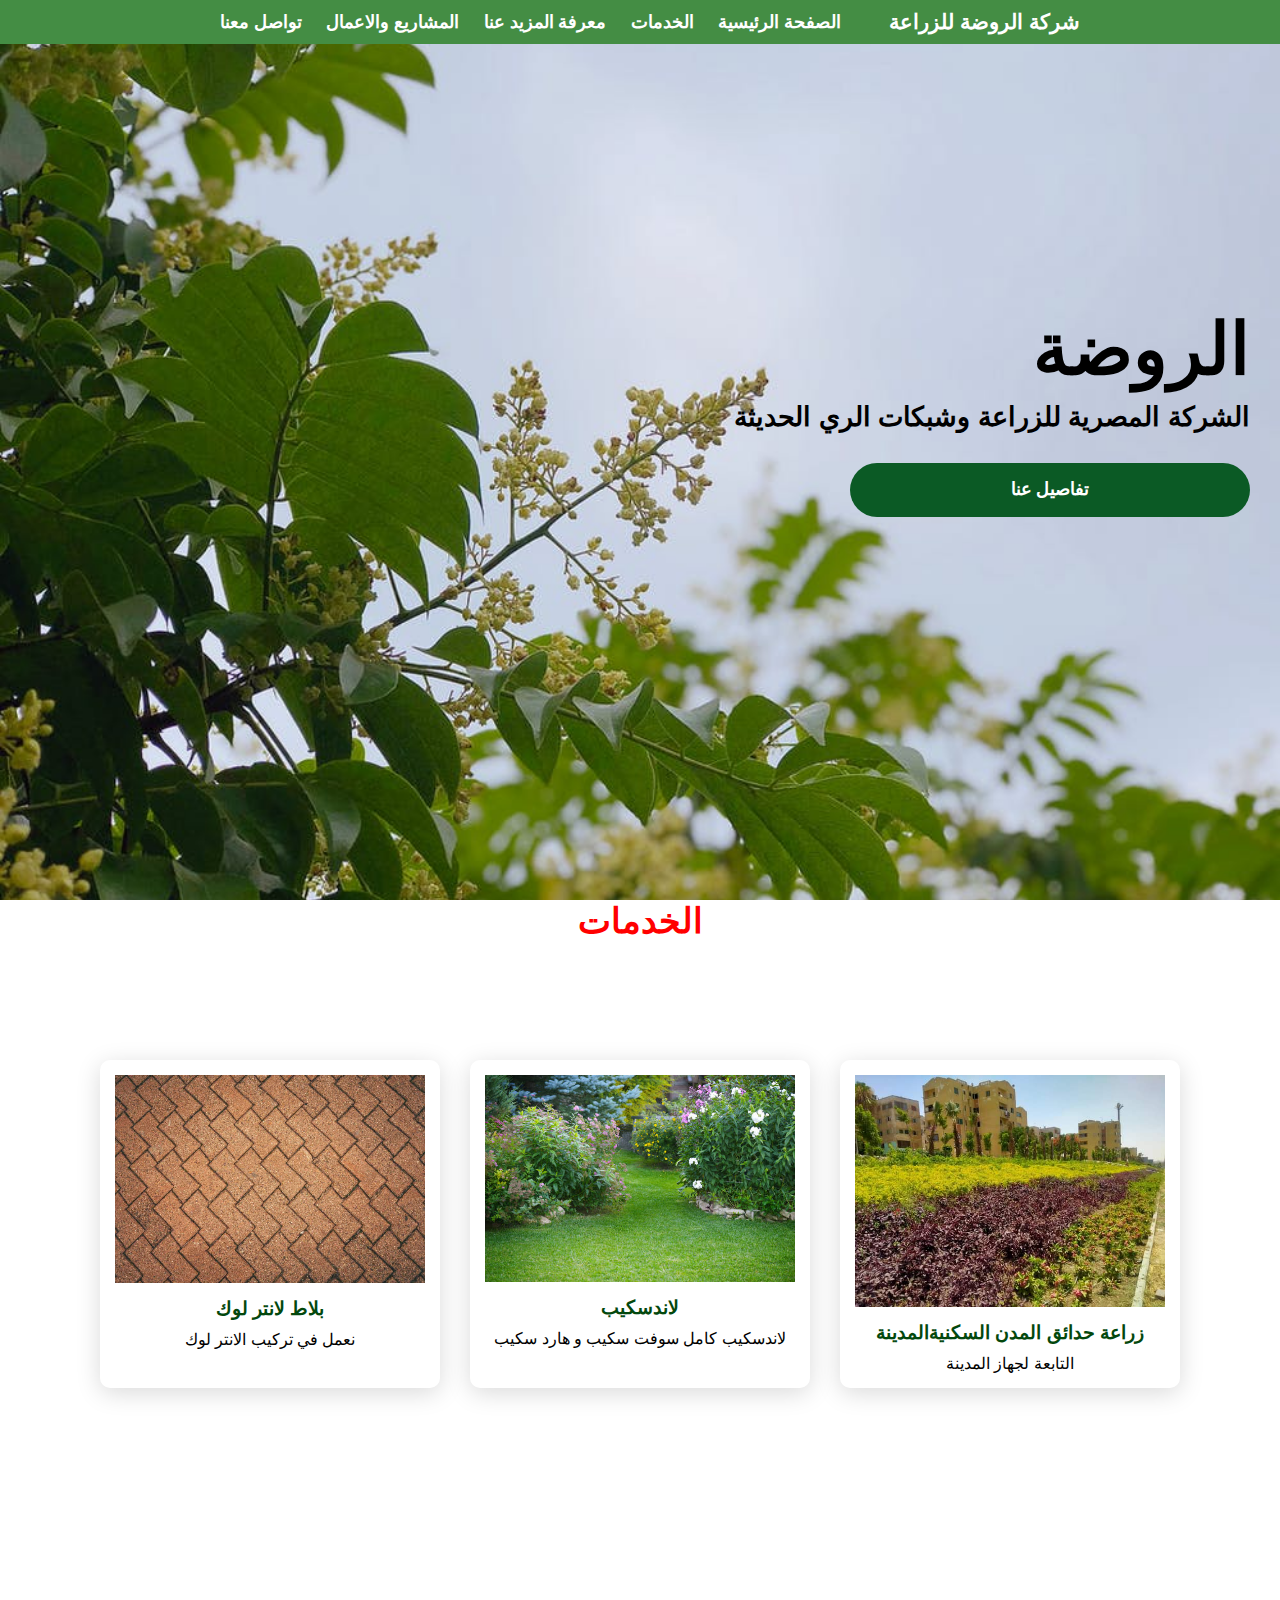
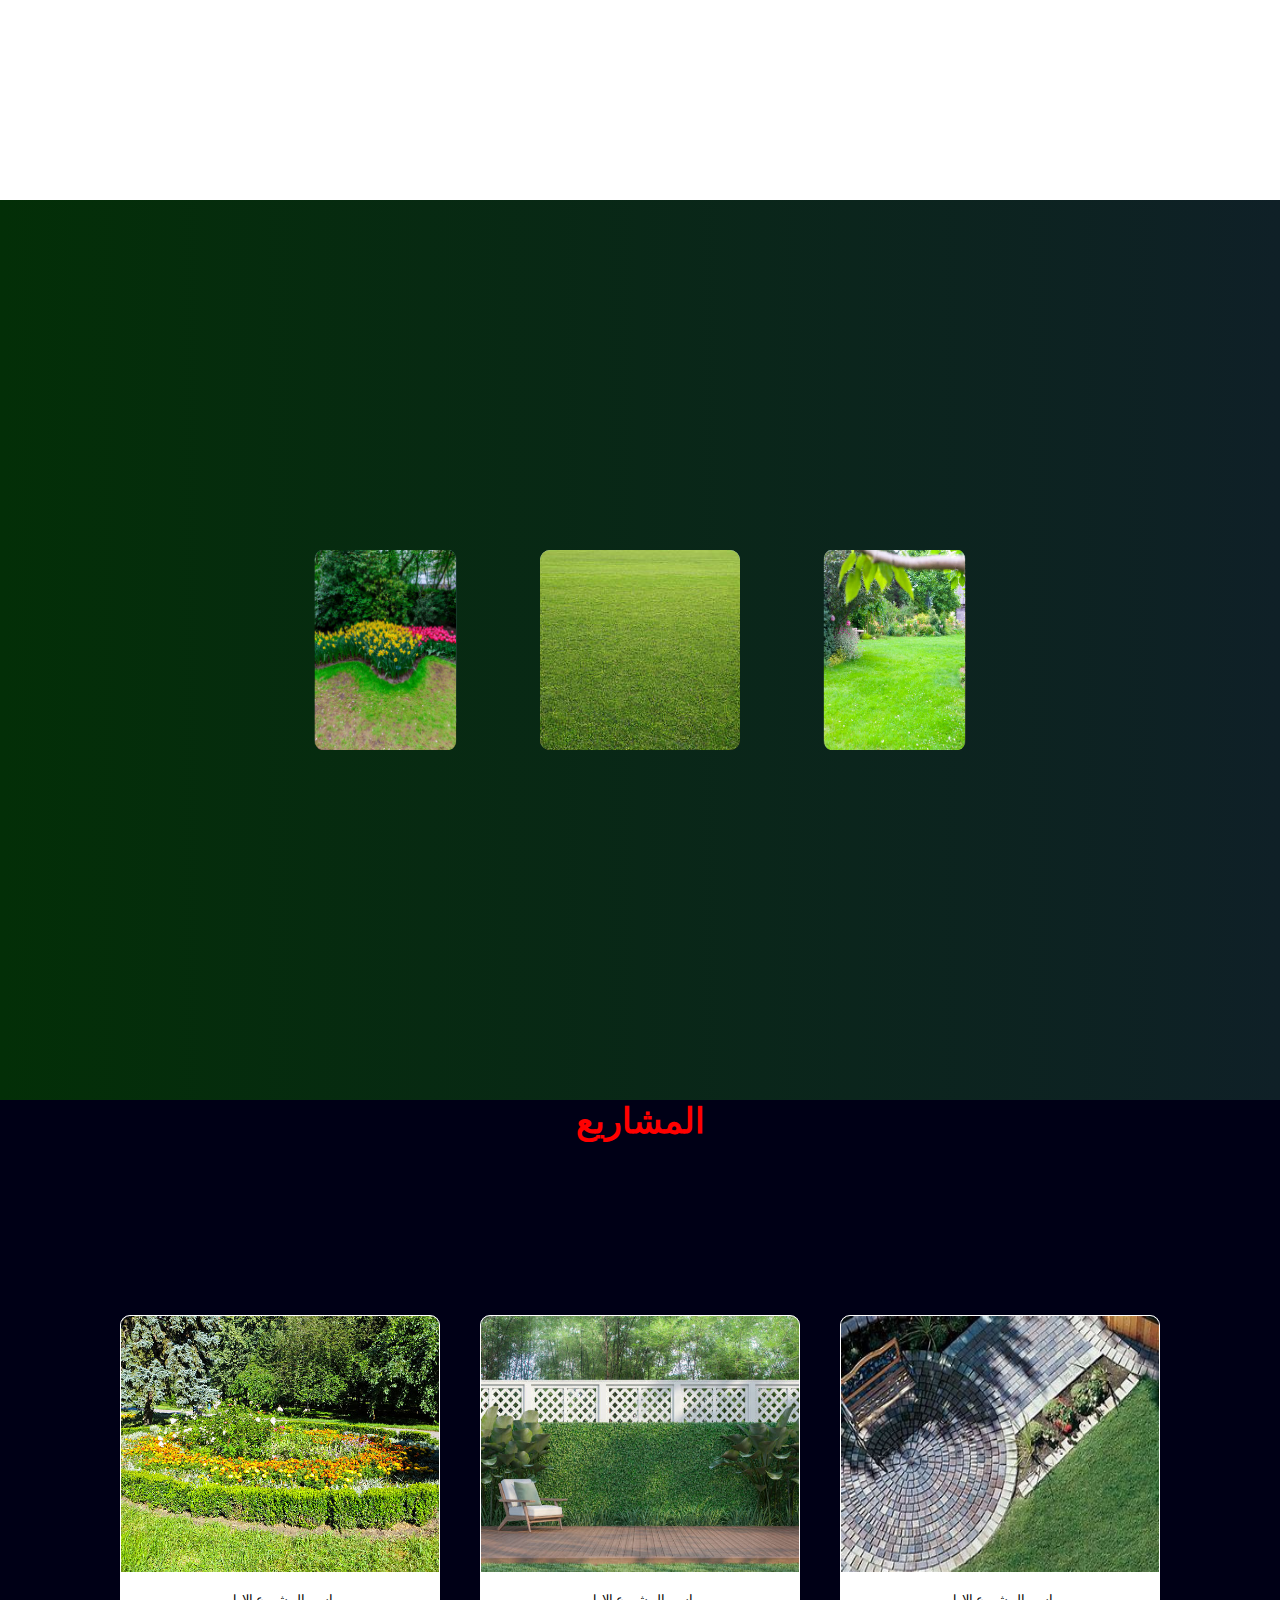
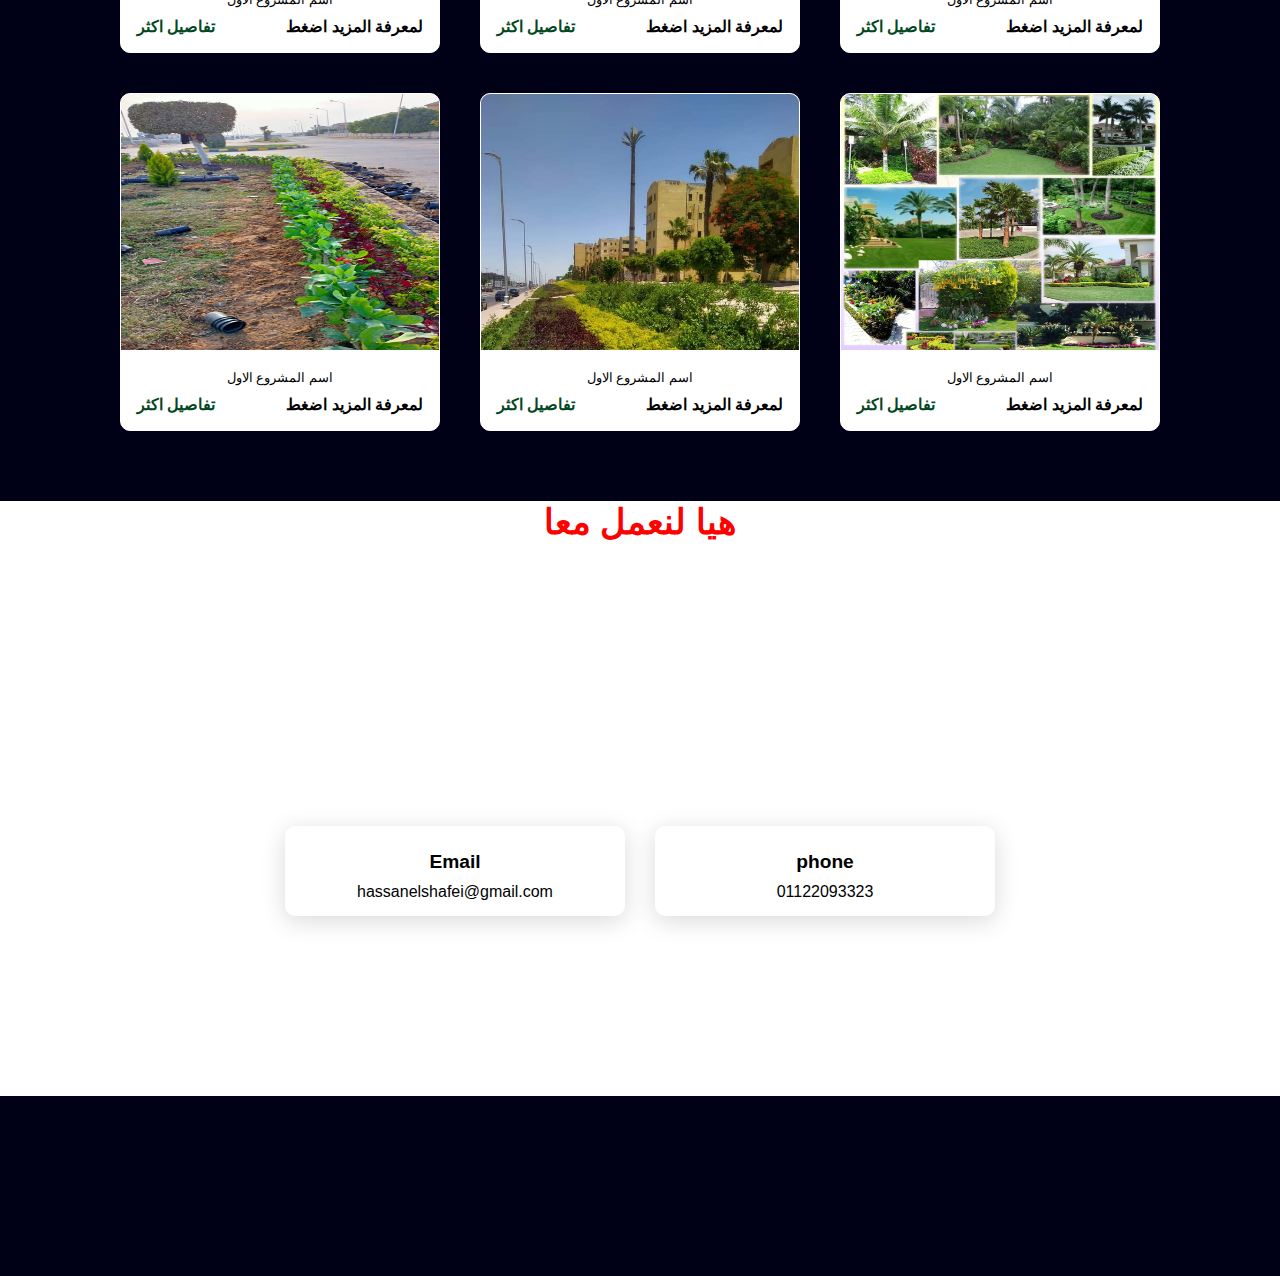
<file: index.html>
<!DOCTYPE html>
<html lang="ar" dir="rtl">
<head>
    <meta charset="UTF-8">
    <meta http-equiv="X-UA-Compatible" content="IE=edge">
    <meta name="viewport" content="width=device-width, initial-scale=1.0">
    <link rel="stylesheet" href="https://cdnjs.cloudflare.com/ajax/libs/font-awesome/6.1.2/css/all.min.css"
    integrity="sha512-1sCRPdkRXhBV2PBLUdRb4tMg1w2YPf37qatUFeS7zlBy7jJI8Lf4VHwWfZZfpXtYSLy85pkm9GaYVYMfw5BC1A==" 
    crossorigin="anonymous" referrerpolicy="no-referrer" />
    <link rel="stylesheet" href="style.css">
    <title> شركة الروضة للزراعة  </title>
</head>
<body>




    



    <header>
        <a class="logo" href="#">شركة الروضة للزراعة     <i class="fa-solid fa-seedling"></i></a>
        <nav class="navigation">
            <a href="#home">الصفحة الرئيسية</a>
            <a href="#services">الخدمات</a>
            <a href="about.html">معرفة المزيد عنا</a>
            <a href="#projects  ">المشاريع والاعمال</a>
            <a href="#contact">تواصل معنا</a>
        </nav> 
    <section class="Animated-Menu" id="nimated-Menu">
        <div class="navigation-2">
            <div class="toggle"><span></span></div>
            <ul>
                <li style="--i:0"><a href="#">الصفحة الرئيسية</a></li>
                <li style="--i:1"><a href="#services">الخدمات</a></li>
                <li style="--i:2"><a href="#projects">المشاريع</a></li>
                <li style="--i:3"><a href="about.html">معرفة المزيد عنا </a></li>
                <li style="--i:4"><a href="#contact">تواصل معنا</a></li>
            </ul>
        </div>
    </section>

    </header>




    <section class="main" id="home">
        <div>
            <h2>  الروضة     <i class="fa-solid fa-seedling"></i>   </h2>
            <h3>  الشركة المصرية  للزراعة وشبكات الري الحديثة</h3>

            
            <a class="main-btn" href="#projects">تفاصيل عنا</a>

            <div class="social-icons">
            
            <a href="https://www.facebook.com/hassan.aboamo.902"><i class="fa-brands fa-facebook-square" title="facebook"></i></a>
            <a href="https://www.linkedin.com/in/hassan-mohamed-881b81236"><i class="fa-brands fa-linkedin" title="linkedin"></i></a>
            <a href="https://mail.google.com/mail/u/0/?hl=en&msclkid=61a67191ad4211ec983540228a58e479#inbox"><i class="fa-solid fa-m" title="gmail"></i></a> 
            <a href="   https://wsend.co/201122093323"><i class="fa-brands fa-whatsapp-square" title="whatsapp Business"></i></a>
            
        </div>
            
        </div>

    </section>


    <section class="services" id="services">
        
    <h1 class="title">الخدمات</h1>
    <div class="content">

            <div class="card">
        <div class="images">
            <img src="img/13.jpeg" alt="">
        </div>
        <div class="info">
            <h3>زراعة حدائق المدن السكنيةالمدينة </h3>
            <p>التابعة لجهاز المدينة </p>
        </div>
            </div>

            
            <div class="card">
            <div class="images">
                <img src="img/com3.jpg" alt="">
            </div>
            <div class="info">
                <h3>لاندسكيب </h3>
                <p>لاندسكيب كامل سوفت سكيب و هارد سكيب </p>
            </div>
                </div>

            <div class="card">
            <div class="images">
                <img src="img/interlock.webp" alt="">
            </div>
            <div class="info">
                <h3>بلاط لانتر لوك</h3>
                <p>نعمل في تركيب الانتر لوك </p>
            </div>
                </div>
    
    </div>


    </section> 

    <section class="project-img" id="project">

        <div class="slider">
            <span style="--i:1;" ><img src="img/com2.jpg" alt=""></span>
            <span style="--i:2;" ><img src="img/com3.jpg" alt=""></span>
            <span style="--i:3;" ><img src="img/1.jpeg" alt=""></span>
            <span style="--i:4;" ><img src="img/13.jpeg" alt=""></span>
            <span style="--i:5;" ><img src="img/14.jpeg" alt=""></span>
            <span style="--i:6;" ><img src="img/land8.jpg" alt=""></span>
            <span style="--i:7;" ><img src="img/com4.jpg" alt=""></span>
            <span style="--i:8;" ><img src="img/land9.jpg" alt=""></span>
        </div>
    </section>


    

    <section class="projects" id="projects">
        <h2 class="title">المشاريع </h2>
        <div class="content">


            <div class="project-card">
                <div class="project-image">
                <img src="img/lock.jpg" alt="">
                </div>
                <div class="project-info">
                    <p class="project-category" >اسم المشروع الاول</p>
                    <strong class="project-title">
                        <span> لمعرفة المزيد اضغط</span>
                        <a href="#" class="more-details"> تفاصيل اكثر</a>
                    </strong>
                </div>
            </div>
            
            <div class="project-card">
                <div class="project-image">
                    <img src="img/land11.jpg" alt="">
                </div>
                <div class="project-info">
                    <p class="project-category" >اسم المشروع الاول</p>
                    <strong class="project-title">
                        <span> لمعرفة المزيد اضغط</span>
                        <a href="#" class="more-details"> تفاصيل اكثر</a>
                    </strong>
                </div>
            </div>
            
            <div class="project-card">
            <div class="project-image">
                <img src="img/com1.jpg" alt="">
            </div>
            <div class="project-info">
                <p class="project-category" >اسم المشروع الاول</p>
                <strong class="project-title">
                    <span> لمعرفة المزيد اضغط</span>
                    <a href="#" class="more-details"> تفاصيل اكثر</a>
                </strong>
            </div>
        </div>
            
            <div class="project-card">
            <div class="project-image">
                <img src="img/10.jpeg" alt="">
            </div>
            <div class="project-info">
                <p class="project-category" >اسم المشروع الاول</p>
                <strong class="project-title">
                    <span> لمعرفة المزيد اضغط</span>
                    <a href="#" class="more-details"> تفاصيل اكثر</a>
                </strong>
            </div>
        </div>
                
        <div class="project-card">
            <div class="project-image">
                <img src="img/14.jpeg" alt="">
            </div>
            <div class="project-info">
                <p class="project-category" >اسم المشروع الاول</p>
                <strong class="project-title">
                    <span> لمعرفة المزيد اضغط</span>
                    <a href="#" class="more-details"> تفاصيل اكثر</a>
                </strong>
            </div>
        </div>
            
        <div class="project-card">
            <div class="project-image">
                <img src="img/8.jpeg" alt="">
            </div>
            <div class="project-info">
                <p class="project-category" >اسم المشروع الاول</p>
                <strong class="project-title">
                    <span> لمعرفة المزيد اضغط</span>
                    <a href="#" class="more-details"> تفاصيل اكثر</a>
                </strong>
            </div>
        </div>
            


        </div>
    </section>

    <section class="cards-contact" id="contact">
        <h2 class="title">هيا لنعمل معا</h2>

        <div class="contact">
        
        <div class="card">   
            <div class="icon">
                <a href="https://wsend.co/201122093323"> <i class="fa-solid fa-phone"></i></a>
            </div>
            <div class="info">
                <h3>phone</h3>
                <p>01122093323</p>
            </div>

                </div>
        
                <div class="card">
            <div class="icon">
                <a href="https://mail.google.com/mail/u/0/?hl=en&msclkid=61a67191ad4211ec983540228a58e479#inbox"><i class="fa-solid fa-envelope"></i></a>
            </div>
            <div class="info">
                <h3>Email</h3>
                <p>hassanelshafei@gmail.com</p>
            </div>

                </div>

        
        
            </div>

        </div>

    </section>

    <footer class="footer">
        <div class="social-icons">  
        <a href="https://www.facebook.com/hassan.aboamo.902"><i class="fa-brands fa-facebook-square" title="facebook"></i></a>
        <a href="https://www.linkedin.com/in/hassan-mohamed-881b81236"><i class="fa-brands fa-linkedin" title="linkedin"></i></a>
        <a href="https://mail.google.com/mail/u/0/?hl=en&msclkid=61a67191ad4211ec983540228a58e479#inbox"><i class="fa-solid fa-m" title="gmail"></i></a> 
        <a href="   https://wsend.co/201122093323"><i class="fa-brands fa-whatsapp-square" title="whatsapp Business"></i></a>
        
        </div>
    </footer>



        <!----
        <div class="container">
            <div class="slider-body">
                <div class="slider-arrows">
                <div  id="arrow-l" class="arrow arrow-left"></div>
                <div  id="arrow-r" class="arrow arrow-right"></div>
            </div>
            </div>  
                <div id="slider" class="owl-carouse1 ow1-thim-loaded
                ow1-drag">
                



                https://wsend.co/201122093323

                https://mail.google.com/mail/u/0/?hl=en&msclkid=61a67191ad4211ec983540228a58e479#inbox







                <div class="slider-items">
                <div class="slider-img-body">
                    <img src="img/zahr.jpg" alt="" class=
                    "slider-img">
                </div>
                <div class="slider-info">
                    <h3 class="slider-date" >2022</h3>
                    <h1 class="slider-title">Lorem, ipsum.</h1>
                    <h2 class="slider-suptitle">
                        Lorem ipsum dolor sit.
                    </h2>
                    <p class="slider-description">Lorem ipsum dolor sit amet
                        consectetur adipisicing elit. Quo, ex.
                        </p>
                        <div class="slider-link-body">
                            <a href="#" class="slider-link">
                                more
                            </a>
                        </div>
                </div>
                </div>


                <div class="slider-items">
                <div class="slider-img-body">
                    <img src="img/zahr.jpg" alt="" class=
                    "slider-img">
                </div>
                <div class="slider-info">
                    <h3 class="slider-date" >2022</h3>
                    <h1 class="slider-title">Lorem, ipsum.</h1>
                    <h2 class="slider-suptitle">
                        Lorem ipsum dolor sit.
                    </h2>
                    <p class="slider-description">Lorem ipsum dolor sit amet
                            consectetur adipisicing elit. Quo, ex.
                        </p>
                        <div class="slider-link-body">
                            <a href="#" class="slider-link">
                                more
                            </a>
                        </div>
            </div>
                </div>



                <div class="slider-items">
                <div class="slider-img-body">
                    <img src="img/zahr.jpg" alt="" class=
                    "slider-img">
                </div>
                <div class="slider-info">
                    <h3 class="slider-date" >2022</h3>
                    <h1 class="slider-title">Lorem, ipsum.</h1>
                    <h2 class="slider-suptitle">
                        Lorem ipsum dolor sit.
                    </h2>
                    <p class="slider-description">Lorem ipsum dolor sit amet
                        consectetur adipisicing elit. Quo, ex.
                        </p>
                        <div class="slider-link-body">
                            <a href="#" class="slider-link">
                                more
                            </a>
                        </div>
                </div>
                </div>






                <div class="slider-items">
                <div class="slider-img-body">
                    <img src="img/zahr.jpg" alt="" class=
                    "slider-img">
                </div>
                <div class="slider-info">
                    <h3 class="slider-date" >2022</h3>
                    <h1 class="slider-title">Lorem, ipsum.</h1>
                    <h2 class="slider-suptitle">
                        Lorem ipsum dolor sit.
                    </h2>
                    <p class="slider-description">Lorem ipsum dolor sit amet
                            consectetur adipisicing elit. Quo, ex.
                        </p>
                        <div class="slider-link-body">
                            <a href="#" class="slider-link">
                                more
                            </a>
                        </div>
                </div>
                </div>
            









                </div>
        </div>
        
        

    -->



    <script src="main.js"></script>
</body>
</html>
</file>
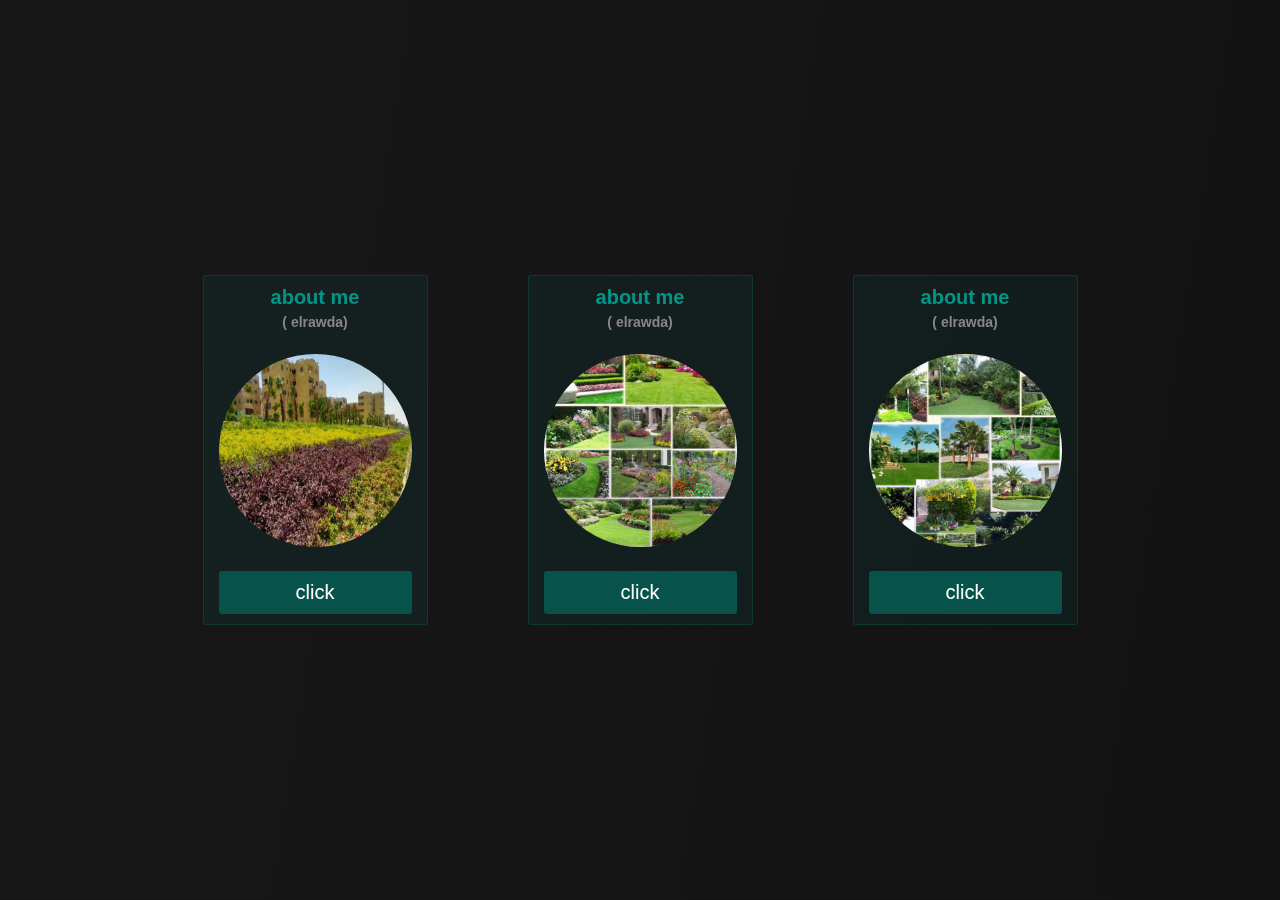
<file: about.html>
<!DOCTYPE html>
<html lang="ar" dir="rtl">
<head>
    <meta charset="UTF-8">
    <meta http-equiv="X-UA-Compatible" content="IE=edge">
    <meta name="viewport" content="width=device-width, initial-scale=1.0">
    <link rel="stylesheet" href="https://cdnjs.cloudflare.com/ajax/libs/font-awesome/6.1.2/css/all.min.css"
        integrity="sha512-1sCRPdkRXhBV2PBLUdRb4tMg1w2YPf37qatUFeS7zlBy7jJI8Lf4VHwWfZZfpXtYSLy85pkm9GaYVYMfw5BC1A==" 
    crossorigin="anonymous" referrerpolicy="no-referrer" />
    <link rel="stylesheet" href="style2.css">
    <title> about </title>
</head>
<body>

<section class="rotat">

    <div class="flip-container">
        <div class="flip">
            <div class="front"> 
                <div class="header-flip">
                    <h3 class="name">about me</h3>
                    <h4 class="lat-name">(elrawda    <i class="fa-solid fa-seedling"></i>  )</h4>
                </div>
                <div class="img-container">
                    <img src="img/10.jpeg" >
                </div>
                <a href="#" class="flip-btn">click </a>
            </div>


            <div class="back">
                <div class="header-flip-back">
                        <img src="img/land8.jpg" class="img-back ">
                    
                        <h3 class="name">about me</h3>
                </div>
                
                <ul class="info-list">
                    <li><a href=""><span>mohamed:</span> hassanelshafei</a></li>
                    <li><a href=""><span>mohamed:</span> hassanelshafei</a></li>
                    <li><a href=""><span>mohamed:</span> hassanelshafei</a></li>
                    <li><a href=""><span>mohamed:</span> hassanelshafei</a></li>
                </ul>
                <p class="discription">
                    <b>khalid</b>Lorem, ipsum dolor sit amet consectetur 
                    adipisicing elit. Reprehenderit, porro!
                </p>
                <a href="#" class="flip-btn">click </a>
            </div>
        </div>


    </div>
    
    <div class="flip-container">
        <div class="flip">
            <div class="front"> 
                <div class="header-flip">
                    <h3 class="name">about me</h3>
                    <h4 class="lat-name">(elrawda    <i class="fa-solid fa-seedling"></i>  )</h4>
                </div>
                <div class="img-container">
                    <img src="img/11.jpeg" >
                </div>
                <a href="#" class="flip-btn">click </a>
            </div>


            <div class="back">
                <div class="header-flip-back">
                        <img src="img/land8.jpg" class="img-back ">
                    
                        <h3 class="name">about me</h3>
                </div>
                
                <ul class="info-list">
                    <li><a href=""><span>mohamed:</span> hassanelshafei</a></li>
                    <li><a href=""><span>mohamed:</span> hassanelshafei</a></li>
                    <li><a href=""><span>mohamed:</span> hassanelshafei</a></li>
                    <li><a href=""><span>mohamed:</span> hassanelshafei</a></li>
                </ul>
                <p class="discription">
                    <b>khalid</b>Lorem, ipsum dolor sit amet consectetur 
                    adipisicing elit. Reprehenderit, porro!
                </p>
                <a href="#" class="flip-btn">click </a>
            </div>
        </div>


    </div>
    
    <div class="flip-container">
        <div class="flip">
            <div class="front"> 
                <div class="header-flip">
                    <h3 class="name">about me</h3>
                    <h4 class="lat-name">(elrawda    <i class="fa-solid fa-seedling"></i>  )</h4>
                </div>
                <div class="img-container">
                    <img src="img/13.jpeg" >
                </div>
                <a href="#" class="flip-btn">click </a>
            </div>


            <div class="back">
                <div class="header-flip-back">
                        <img src="img/land8.jpg" class="img-back ">
                    
                        <h3 class="name">about me</h3>
                </div>
                
                <ul class="info-list">
                    <li><a href=""><span>mohamed:</span> hassanelshafei</a></li>
                    <li><a href=""><span>mohamed:</span> hassanelshafei</a></li>
                    <li><a href=""><span>mohamed:</span> hassanelshafei</a></li>
                    <li><a href=""><span>mohamed:</span> hassanelshafei</a></li>
                </ul>
                <p class="discription">
                    <b>khalid</b>Lorem, ipsum dolor sit amet consectetur 
                    adipisicing elit. Reprehenderit, porro!
                </p>
                <a href="#" class="flip-btn">click </a>
            </div>
        </div>


    </div>

</section>
</body>
</html>
</file>
<file: style.css>
*{
    margin: 0;
    padding: 0;
    box-sizing: border-box;
    scroll-behavior: smooth;
    font-family: sans-serif;
   
 }
header{
    display: flex;
    align-items: center;
    text-align: center;
    justify-content: space-between;
    width: 100%;
    position: fixed;
    z-index: 999;
    z-index: 999;
    padding: 10px  200px;
    background-color: rgb(68, 141, 68);
}
.navigation a{
    margin-left: 20px;
    text-decoration: none;
    color: #fff;
    font-size: 1.1em;
    font-weight: 600;
}
.navigation a:hover{
    color: red;
}
.logo{
    margin-left: 20px;
    text-decoration: none;
    color: #fff;
    font-size: 1.3em;
    font-weight: 700;
}
.logo img{
    width: 25px;
    height: 25px;
    border-radius: 50%;
}
.section{
    padding: 90px 90px;

}
.main {
    width: 100%;
    padding: 30px;
    min-height: 100vh;
    display: flex;
    align-items: center ;
    background: url(img/green.jpeg);
    background-size: cover;
    background-position: center;
    background-attachment: fixed;
}

.main h2{
    color: #000;
    font-size: 4.5em;
    font-weight: 900;
    
}
.main h2 i{
    color: green;
}
.main h3{
    color: #000;
    font-size: 1.7em;
    font-weight: 800;
    letter-spacing: 1px;
    margin-top: 10px;
    margin-bottom: 30px;
}
.main-btn{
    color: #fff;
    background-color: rgb(11, 90, 37);
    text-align: center;
    text-decoration: none;
    width: 400px;
    font-size: 1.1em;
    font-weight: 600;
    display: inline-block;
    padding: 0.9375em 2.1875em;
    letter-spacing: 1px;
    border-radius: 100px;
    margin-bottom: 40px;
    transition: 0.7s ease;
}

.main-btn:hover{
    background-color: rgb(31, 206, 95);
    transform: scale(1.1);
    letter-spacing: 1px;
    border: 2px solid red;
    color: #000;
    font-size: 1.2em;
    font-weight: 600;
}
.social-icons a i{
    color:rgb(95, 16, 16);
    font-size: 2em;
    padding-right: 30px;
    transition: .4s;
    margin: 5px;
}
.social-icons a i:hover{
    transform:scale(1.2);
    color: rgb(207, 13, 13);
}

.title{
display: flex;
justify-content: center;
color: red;
font-size: 2.2em;
font-weight: 800;
margin-bottom: 30px;
padding-bottom:2.1em ;
}
.content{
    display: flex;
    justify-content: center;
    flex-direction: row;
    flex-wrap: wrap;
}
.services{
    height: 100vh;
}
.card{
    background-color: #fff;
    width: 21.25em;
    box-shadow: 0 5px 25px rgba(1, 1, 1, 15%);
    border-radius: 10px;
    padding: 15px;
    margin: 15px;
    transition: 0.7s ease;
}
.card:hover{
    transform: scale(1.1);

}
.info{
    text-align: center;
}
.card .images img{
  width: 100%;
}

.info h3{
    color: rgb(3, 72, 13);
    font-size: 1.2em;
    font-weight: 700;
    margin: 10px;
}

.project-img{
    background: linear-gradient(to right , #032f07 , #0f2027);
    height: 100vh;
    display: flex;
    align-items: center;
    justify-content: center;
    overflow: hidden;
}
.slider{
    position: relative;
    width: 200px;
    height: 200px;
    transform-style: preserve-3d;
    animation: rotate 30s linear infinite;
}

@keyframes rotate{
    0%{
        transform: perspective(1000px) rotateY(0deg);
    }
    100%{
        transform: perspective(1000px) rotateY(360deg);
    }
}
.slider span{
    position: absolute;
    top: 0;
    left: 0;
    width: 100%;
    height: 100%;
    transform-origin: center;
    transform-style: preserve-3d;
    transform: rotateY(calc(var(--i)*45deg)) translateZ(360px);

}
.slider span img{
    position: absolute;
    top: 0;
    left: 0;
    width: 100%;
    height: 100%;
    border-radius: 10px;
    object-fit: cover;
    
    transition: 2s;
}
.slider span:hover img{
    transform: translateY(-50px) scale(1.3);
   
}
.projects{
    background-color: #000016; 
   
}
.projects .content{
    margin-top: 30px;
    padding: 50px;
    text-align: center;
    align-items: center;
}
.project-card{
    background-color: #fff;
    border: 1px solid #fff;
    min-height: 10em;
    width: 20em;
    overflow: hidden;
    border-radius: 10px;
    margin: 20px;
    align-items: center;
    transition: 0.7s ease;
}
.project-card:hover{
    transform: scale(1.1);
    opacity: 0.5;
}
.project-image img{
    width: 100%;
    height: 16em;
   
}
.project-info{
    padding: 1em;
}
.project-category{
    font-size: 0.8em;
    color: black;
}
.project-title{
    display: flex;
    justify-content: space-between;
    text-transform: uppercase;
    font-weight: 800;
    margin-top: 10px;

}
.more-details{
    text-decoration: none;
    color: rgb(3, 71, 35);
}
.more-details:hover{
    color: rgb(31, 119, 9);
}
.contact{
    display: flex;
    align-items: center;
    text-align: center;
    justify-content: center;
    height: 50vh;
}
.contact .icon a{
    font-size: 4.5em;
    color: rgb(12, 70, 3);
    opacity: 0.7;
}
.contact .icon a:hover{
    opacity: 1;
}
.contact .info h3{
    color: black;
    font-family: Verdana, Geneva, Tahoma, sans-serif;
    font-weight: 700;
}
 .card:hover{
    border: 3px solid rgb(4, 72, 15);
}
.footer{
    background-color: #000016;
    color: #fff;
    padding: 2em;
    height: 180px;
    display: flex;
    justify-content:center;
    align-self: center;
    text-align: center;
}
.footer .social-icons a i{
    font-size: 3em;

}
.footer .social-icons a i:hover{
    color: rgb(221, 205, 205);
}

.icons-media{
    display: none;
}


/*menu*/



.Animated-Menu{
    display: none;

}
.navigation-2{
    position: fixed;
    top: 0px;
    right: 280px;
    height: 20px;
    width: 150px;
    z-index: 100;
}
.toggle {
    position: relative;
    top: 0;
    left: 0;
    width: 100%;
    height: 50px;
    background-color: rgb(68, 141, 68);
    cursor: pointer;
    display: flex;
    justify-content: center;
    align-items: center;
    color: #ff216d;
    font-size: 1.3em;
    font-weight: 700;
    padding: 5px 20px;
}
.toggle::before{
    content: 'menu';
    margin-right: 10px;

}
.toggle.active::before{
    content: 'close';
}
.toggle span {
    position: relative;
    width: 20px;
    height: 50px;
}
.toggle span::before{
    content:'' ;
    position: absolute;
    top: 20px;
    left: 0;
    width: 100%;
    height: 2px;
    background: #ff216d;
    transition: 0.5s;
}
.toggle span::after{
    content:'' ;
    position: absolute;
    bottom: 20px;
    left: 0;
    width: 100%;
    height: 2px;
    background: #ff216d;
    transition: 0.5s;
}
.toggle.active span::before{
    transform: rotate(225deg);
    top: 24px;

}
.toggle.active span::after{
    transform: rotate(135deg);
    top: 24px;
    
}
.ul{
    position: relative;
    list-style: none;
    display: flex;
    flex-direction: column;

}
ul li{
    position: relative;
    list-style: none;
    transition: 0.5s;
    visibility: hidden;
    opacity: 0;
    transform: translateX(-250px);
    transition-delay: calc(0.1s * var(--i));
}
.navigation-2.active ul li {
    visibility: visible;
    opacity: 1;
    transform: translateX(0px);
}
ul li a{
    position: relative;
    text-decoration: none;
    display: block;
    padding: 10px 20px ;
    height: 50px;
    background: #fff;
    color: #333;
    transition: 0.5s;

}
ul li a:hover{
    background: rgb(188, 170, 170);
    color: #ff216d;
    transition: 0s;
}


























@media(max-width: 1032px){
    header{
        justify-content: space-between;
        padding: 15px 12px;
        width: 100%;
    }
    .navigation a{
        display: none;
    }
    .title{
        font-size: 1.8em;
        margin-top: 50px;

    }
    .section{
        width: 100%;
        padding: 15px 12px;
    }
    .main{
        padding: 0;
    }
    .main h2{
    font-size: 3em;
    margin-right: 15px;

    }
    .main h3{
        font-size: 1.6em;
        margin-right: 15px;
    }
    .main-btn{
        width: auto;
        padding: 20px;
        margin-right: 10px;
    }
    .project-img .slider{
        width: 40%;
        animation: rotate 50s linear infinite;
    }
    .content{
        flex-direction: column;
        align-items: center;
        
    }
    .services{
        height: 100%;
        margin-bottom: 20px;
    }
    .project-card{
        margin: auto;

        margin-bottom: 40px;
    }
    .contact{
        height: 59vh;
        display: grid;
    }
    .contact .card{
        margin-bottom: 50px;
        width: 19em;
    }
    .footer{
        height: 120px;
        margin-top: 50px;
    }
    .Animated-Menu{
        display: block;
    }

}


/*
.icons-media{
        display: block;
    }
    .icons-media a{
        margin: 10px ;
        font-size: 1.8em;
        color: #fff;
    }
*/
</file>
<file: style2.css>
*{
    padding: 0;
    margin: 0;
    box-sizing: border-box;
    text-decoration: none;
    list-style: none;
}
.rotat{
    background: -webkit-linear-gradient(171deg,#121212,#181818) ;
    font-family: 'bloggerSans',sans-serif;
    display: flex;
    justify-content: center;
    align-items: center;
    min-height: 100vh;
}
.flip-container{
    perspective: 1000px;
    margin: 50px;
}
.flip-container, .front, .back {
    width: 225px;
    height: 350px;
}
.flip{
    position: relative;
    transform-style: preserve-3d;
    transition: 0.6s;
}
.front,.back{
    background: #00968814;
    border: 1px solid#00968838;
    border-radius: 3px;
    padding: 0 15px;
    display: flex;
    flex-direction: column;
    justify-content: space-between;
    position: absolute;
    top: 0;
    left: 0;
    backface-visibility: hidden;
}
.front{
    transform: rotateY(0);
    z-index: 2;
}
.back{
    transform: rotateY(180deg);

}
.flip-container:hover .flip{
    transform: rotateY(180deg);
}
.header-flip{
    display: flex;
    flex-direction: column;
    align-items: center;
    gap: 5px;
    padding: 10px 0;
}
.header-flip .name{
    font-size: 20px;
    color: #009688;
}
.lat-name{
    font-size: 14px;
    color: #878787;
}
.img-container{
    position: relative;
    width: 100%;
    padding-bottom: 100%;
    overflow: hidden;
}
.img-container img{
    border-radius: 50%;
    width: 100%;
    height: 100%;
    position: absolute;
    top: 0;
    bottom: 0;
}
.flip-btn{
    background:#07534c ;
    border-radius: 3px;
    display: block;
    text-align: center;
    color: #fff;
    font-size: 20px;
    padding: 10px 0;
    margin: 10px 0;
}

.header-flip-back{
    justify-content: flex-start;
    flex-direction: row;
}

.img-back {
    border-radius: 50%;
    width: 70px;
    height: 70px;

}
.info-list a{
    color: #009688;
}
.info-list span{
    font-weight: bold;
}
.description{
    font-size: 13px;
    padding: 15px 0;
    text-align: justify;
    text-indent: 5px;
    color: #009688;
}
@media only screen and (max-width: 600px){
    .rotat{
        display: grid;
        grid-template-columns: 1fr;
    }
    .flip-container{
        margin-right: 90px;
    }
}
</file>
